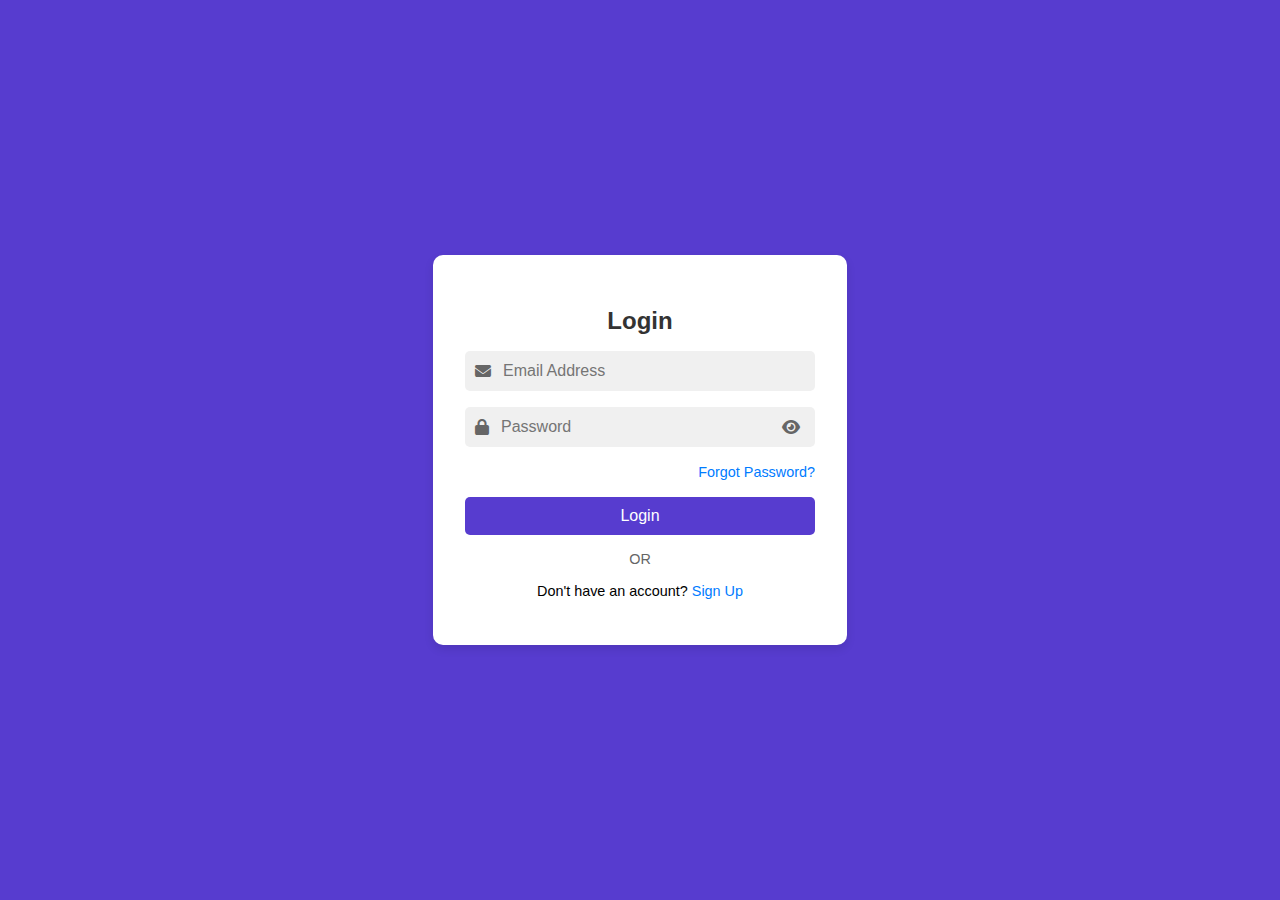
<file: templates/login.html>
<!DOCTYPE html>
<html lang="en">

<head>
    <meta charset="UTF-8">
    <meta name="viewport" content="width=device-width, initial-scale=1.0">
    <title>Login</title>
    <link rel="stylesheet" href="https://cdnjs.cloudflare.com/ajax/libs/font-awesome/6.1.1/css/all.min.css">
</head>

<body
    style="display: flex; justify-content: center; align-items: center; height: 100vh; background: #573ccf; margin: 0; font-family: Arial, sans-serif;">
    <div
        style="background: white; padding: 2rem; border-radius: 10px; box-shadow: 0 4px 10px rgba(0, 0, 0, 0.1); width: 350px; text-align: center;">
        <h2 style="margin-bottom: 1rem; color: #333;">Login</h2>
        <form id="loginForm">
            <div
                style="display: flex; align-items: center; background: #f0f0f0; border-radius: 5px; padding: 10px; margin-bottom: 1rem;">
                <i class="fa fa-envelope" style="margin-right: 10px; color: #666;"></i>
                <input type="email" id="email" name="email" placeholder="Email Address" required
                    style="width: 100%; border: none; background: transparent; outline: none; font-size: 1rem;">
            </div>
            <div
                style="display: flex; align-items: center; background: #f0f0f0; border-radius: 5px; padding: 10px; margin-bottom: 1rem; position: relative;">
                <i class="fa fa-lock" style="margin-right: 10px; color: #666;"></i>
                <input type="password" id="password" name="password" placeholder="Password" required
                    style="width: 100%; border: none; background: transparent; outline: none; font-size: 1rem;">
                <i class="fa fa-eye" id="togglePassword"
                    style="position: absolute; right: 15px; cursor: pointer; color: #666;"></i>
            </div>
            <p id="error-message" style="color: red; font-size: 0.9rem; display: none;"></p>
            <div style="text-align: right; margin-bottom: 1rem;">
                <a href="#" id="forgotPassword" style="color: #007BFF; text-decoration: none; font-size: 0.9rem;">Forgot
                    Password?</a>
            </div>
            <button type="submit"
                style="width: 100%; padding: 10px; background: #573ccf; color: white; border: none; border-radius: 5px; cursor: pointer; font-size: 1rem; transition: 0.3s;">Login</button>
            <div style="margin: 1rem 0; color: #666; font-size: 0.9rem;">OR</div>
            <p style="margin-top: 1rem; font-size: 0.9rem;">Don't have an account? <a href="/signup"
                    style="color: #007BFF; text-decoration: none;">Sign Up</a>
            </p>
        </form>
    </div>
    <script type="module">
        document.getElementById("loginForm").addEventListener("submit", async (event) => {
            event.preventDefault();
            const email = document.getElementById("email").value.trim();
            const password = document.getElementById("password").value.trim();
            const errorMessage = document.getElementById("error-message");
            errorMessage.innerText = "";
            errorMessage.style.display = "none";
            try {
                const response = await fetch("http://127.0.0.1:5000/login", {
                    method: "POST",
                    headers: {
                        "Content-Type": "application/json"
                    },
                    body: JSON.stringify({ email, password })
                });
                let data;
                try {
                    data = await response.json();
                } catch (jsonError) {
                    throw new Error("Invalid server response. Please try again.");
                }
                if (!response.ok) {
                    throw new Error(data.error || "Login failed. Please check your credentials.");
                }
                // Store user data and token
                localStorage.setItem("idToken", data.idToken);
                localStorage.setItem("user", JSON.stringify(data.user));  // Store user info
                alert("Login successful! Click OK to continue.");
                // Redirect to the homepage
                window.location.href = "/";
            } catch (error) {
                errorMessage.innerText = error.message;
                errorMessage.style.display = "block";
                alert(error.message);
            }
        });

        const passwordInput = document.getElementById("password");
        const togglePassword = document.getElementById("togglePassword");
        togglePassword.addEventListener("click", () => {
            if (passwordInput.type === "password") {
                passwordInput.type = "text";
                togglePassword.classList.replace("fa-eye", "fa-eye-slash");
            } else {
                passwordInput.type = "password";
                togglePassword.classList.replace("fa-eye-slash", "fa-eye");
            }
        });

        document.getElementById("forgotPassword").addEventListener("click", async () => {
            const email = prompt("Enter your email to reset your password:");
            if (email) {
                try {
                    const response = await fetch("http://127.0.0.1:5000/forgot-password", {
                        method: "POST",
                        headers: { "Content-Type": "application/json" },
                        body: JSON.stringify({ email })
                    });
                    const data = await response.json();
                    if (!response.ok) {
                        throw new Error(data.error || "Failed to send reset email.");
                    }
                    alert("Password reset email sent! Check your inbox.");
                } catch (error) {
                    alert(error.message);
                }
            }
        });

        // Function to check login status on page load
        function checkLoginStatus() {
            const user = localStorage.getItem("user");
            if (user) {
                // Redirect or update UI
                window.location.href = "/";
            }
        }
        checkLoginStatus();
    </script>
</body>

</html>
</file>
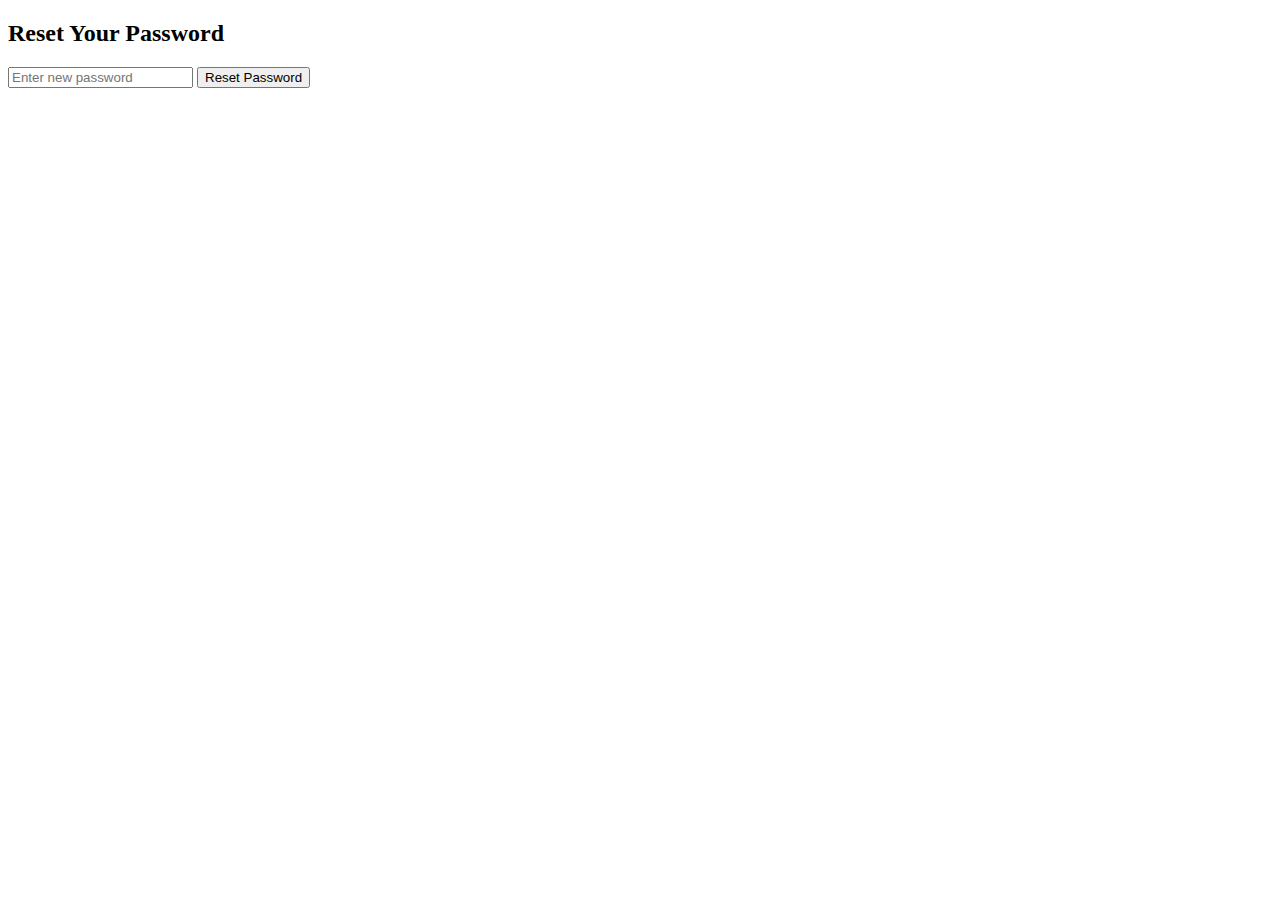
<file: templates/reset-password.html>
<!DOCTYPE html>
<html lang="en">
<head>
    <meta charset="UTF-8">
    <meta name="viewport" content="width=device-width, initial-scale=1.0">
    <title>Reset Password</title>
</head>
<body>
    <h2>Reset Your Password</h2>
    <input type="password" id="newPassword" placeholder="Enter new password" required>
    <button onclick="resetPassword()">Reset Password</button>
    <p id="message"></p>

    <script>
        async function resetPassword() {
            const params = new URLSearchParams(window.location.search);
            const oobCode = params.get("oobCode"); // Firebase reset code from URL
            const newPassword = document.getElementById("newPassword").value;
            const message = document.getElementById("message");

            if (!oobCode || !newPassword) {
                message.innerText = "Invalid request.";
                return;
            }

            try {
                const response = await fetch("/reset-password", {
                    method: "POST",
                    headers: { "Content-Type": "application/json" },
                    body: JSON.stringify({ oobCode, newPassword })
                });

                const data = await response.json();
                if (!response.ok) {
                    throw new Error(data.error || "Password reset failed.");
                }

                message.innerText = "Password reset successful! You can now log in.";
            } catch (error) {
                message.innerText = error.message;
            }
        }
    </script>
</body>
</html>
</file>
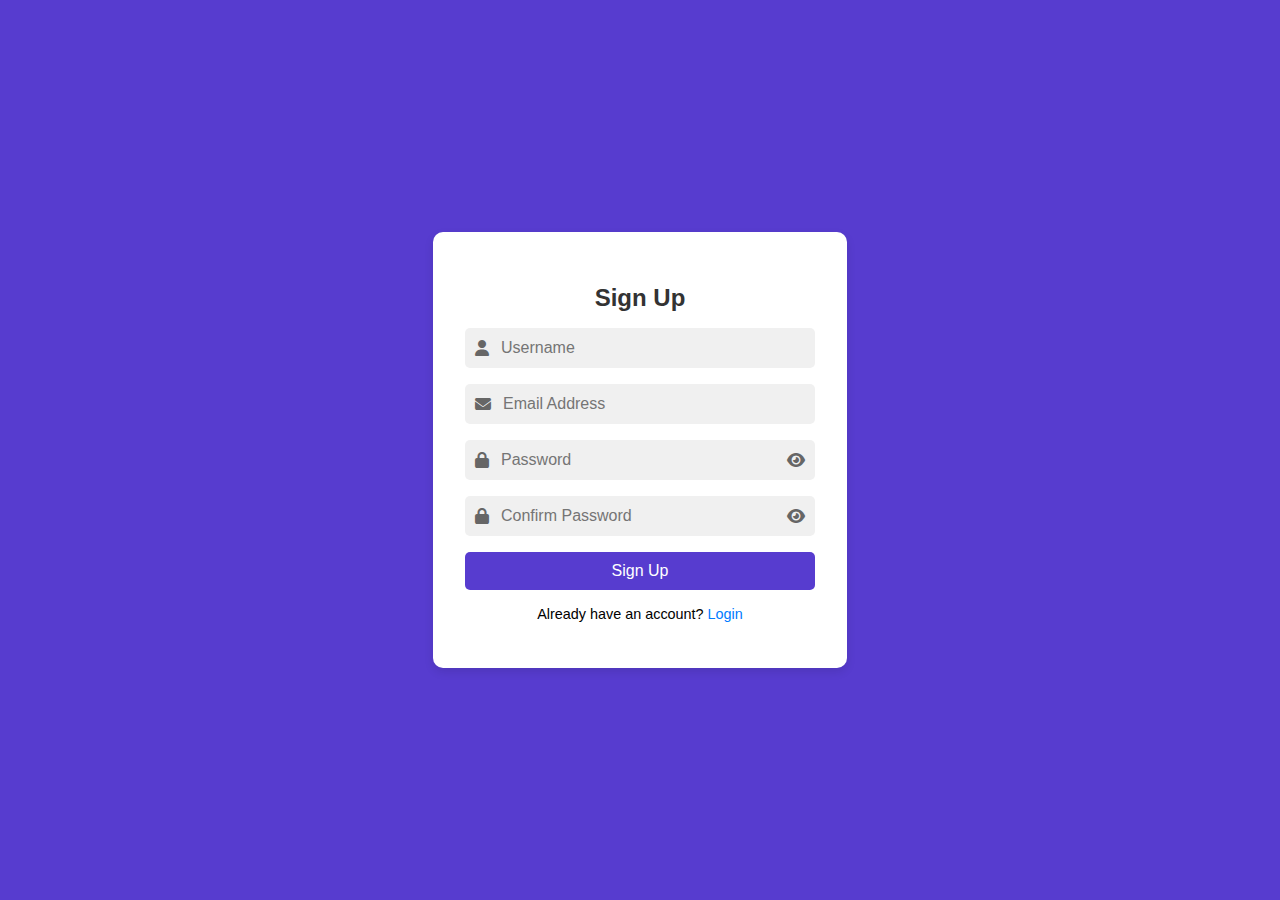
<file: templates/signup.html>
<!DOCTYPE html>
<html lang="en">

<head>
    <meta charset="UTF-8">
    <meta name="viewport" content="width=device-width, initial-scale=1.0">
    <title>Sign Up</title>
    <link rel="stylesheet" href="https://cdnjs.cloudflare.com/ajax/libs/font-awesome/6.1.1/css/all.min.css">
</head>

<body
    style="display: flex; justify-content: center; align-items: center; height: 100vh; background: #573ccf; margin: 0; font-family: Arial, sans-serif;">
    <div
        style="background: white; padding: 2rem; border-radius: 10px; box-shadow: 0 4px 10px rgba(0, 0, 0, 0.1); width: 350px; text-align: center;">
        <h2 style="margin-bottom: 1rem; color: #333;">Sign Up</h2>

        <form id="signupForm">
            <div
                style="display: flex; align-items: center; background: #f0f0f0; border-radius: 5px; padding: 10px; margin-bottom: 1rem;">
                <i class="fa fa-user" style="margin-right: 10px; color: #666;"></i>
                <input type="text" id="username" name="username" placeholder="Username" required
                    style="width: 100%; border: none; background: transparent; outline: none; font-size: 1rem;">
            </div>

            <div
                style="display: flex; align-items: center; background: #f0f0f0; border-radius: 5px; padding: 10px; margin-bottom: 1rem;">
                <i class="fa fa-envelope" style="margin-right: 10px; color: #666;"></i>
                <input type="email" id="email" name="email" placeholder="Email Address" required
                    style="width: 100%; border: none; background: transparent; outline: none; font-size: 1rem;">
            </div>

            <div
                style="display: flex; align-items: center; background: #f0f0f0; border-radius: 5px; padding: 10px; margin-bottom: 1rem; position: relative;">
                <i class="fa fa-lock" style="margin-right: 10px; color: #666;"></i>
                <input type="password" id="password" name="password" placeholder="Password" required
                    style="width: 100%; border: none; background: transparent; outline: none; font-size: 1rem;">
                <i class="fa fa-eye" id="togglePassword"
                    style="cursor: pointer; position: absolute; right: 10px; color: #666;"></i>
            </div>

            <div
                style="display: flex; align-items: center; background: #f0f0f0; border-radius: 5px; padding: 10px; margin-bottom: 1rem; position: relative;">
                <i class="fa fa-lock" style="margin-right: 10px; color: #666;"></i>
                <input type="password" id="confirmPassword" name="confirmPassword" placeholder="Confirm Password"
                    required
                    style="width: 100%; border: none; background: transparent; outline: none; font-size: 1rem;">
                <i class="fa fa-eye" id="toggleConfirmPassword"
                    style="cursor: pointer; position: absolute; right: 10px; color: #666;"></i>
            </div>

            <p id="error-message" style="color: red; font-size: 0.9rem; display: none;"></p>

            <button type="submit"
                style="width: 100%; padding: 10px; background: #573ccf; color: white; border: none; border-radius: 5px; cursor: pointer; font-size: 1rem; transition: 0.3s;">Sign
                Up</button>

            <p style="margin-top: 1rem; font-size: 0.9rem;">Already have an account? <a href="{{url_for('login')}}"
                    style="color: #007BFF; text-decoration: none;">Login</a></p>
        </form>
    </div>

    <script type="module">
        document.addEventListener("DOMContentLoaded", function () {
            document.getElementById("signupForm").addEventListener("submit", async (event) => {
                event.preventDefault();

                const username = document.getElementById("username").value.trim();
                const email = document.getElementById("email").value.trim();
                const password = document.getElementById("password").value;
                const confirmPassword = document.getElementById("confirmPassword").value;
                const errorMessage = document.getElementById("error-message");

                if (!username || !email || !password || !confirmPassword) {
                    errorMessage.innerText = "All fields are required!";
                    errorMessage.style.display = "block";
                    return;
                }

                if (password !== confirmPassword) {
                    errorMessage.innerText = "Passwords do not match!";
                    errorMessage.style.display = "block";
                    return;
                }

                try {
                    const response = await fetch("/signup", {
                        method: "POST",
                        headers: {
                            "Content-Type": "application/json",
                        },
                        body: JSON.stringify({ username, email, password }),
                    });

                    const data = await response.json();
                    if (!response.ok) {
                        errorMessage.innerText = typeof data.error === "string" ? data.error : "Signup failed";
                        errorMessage.style.display = "block";
                        return;
                    }

                    alert("Signup successful! Please log in to continue.");
                    window.location.href = "/login";
                } catch (error) {
                    errorMessage.innerText = error.message;
                    errorMessage.style.display = "block";
                }
            });

            function togglePasswordVisibility(inputId, iconId) {
                const input = document.getElementById(inputId);
                const icon = document.getElementById(iconId);

                icon.onclick = function () {
                    if (input.type === "password") {
                        input.type = "text";
                        icon.classList.replace("fa-eye", "fa-eye-slash");
                    } else {
                        input.type = "password";
                        icon.classList.replace("fa-eye-slash", "fa-eye");
                    }
                };
            }

            togglePasswordVisibility("password", "togglePassword");
            togglePasswordVisibility("confirmPassword", "toggleConfirmPassword");
        });
    </script>
</body>

</html>
</file>
